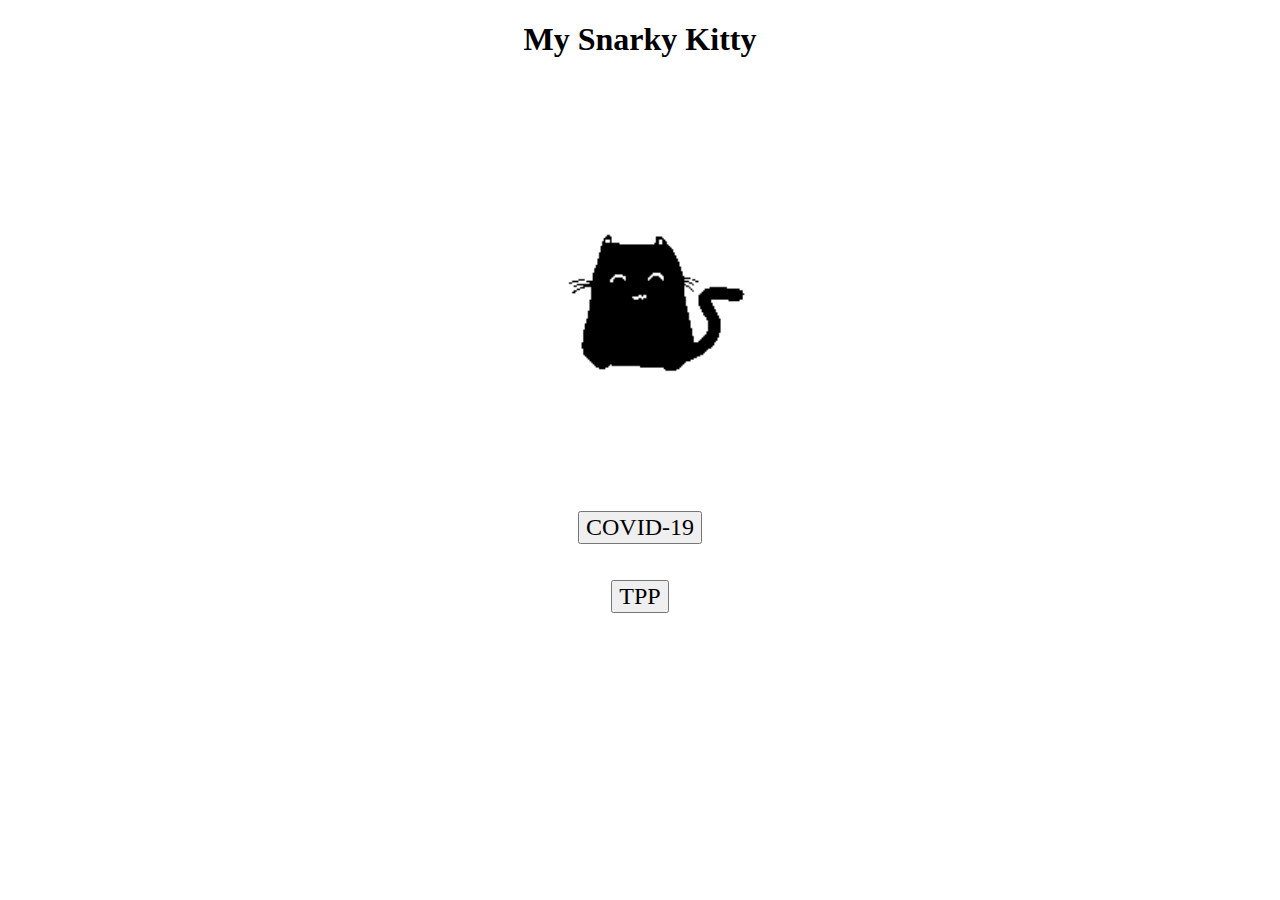
<file: index.html>
<!DOCTYPE html>
<html>
    
    <header>
        <meta charset="utf-8">
        <meta http-equiv="X-UA-Compatible" content="IE=edge">
        <meta name="viewport" content="width=device-width">
        
        <title>My Snarky Kitty</title>
        
        <link rel="stylesheet" href="css/index.css">
        <link rel="stylesheet" href="https://use.fontawesome.com/releases/v5.7.2/css/all.css" integrity="sha384-fnmOCqbTlWIlj8LyTjo7mOUStjsKC4pOpQbqyi7RrhN7udi9RwhKkMHpvLbHG9Sr" crossorigin="anonymous">
    </header>
    
    <body>

        <h1>My Snarky Kitty</h1>
        
        <img src="images/kitty_002.gif">
        
        <br>
        <br>
        
        <button type="button" onclick="location.href='covid19.html';" value="Go to covid-19">COVID-19</button>
        
        <br>
        <br>
        
        <button type="button" onclick="location.href='tpp.html';" value="Go to tpp">TPP</button>
        
        <br>
        <br>
        
    </body>
    
    
</html>
</file>
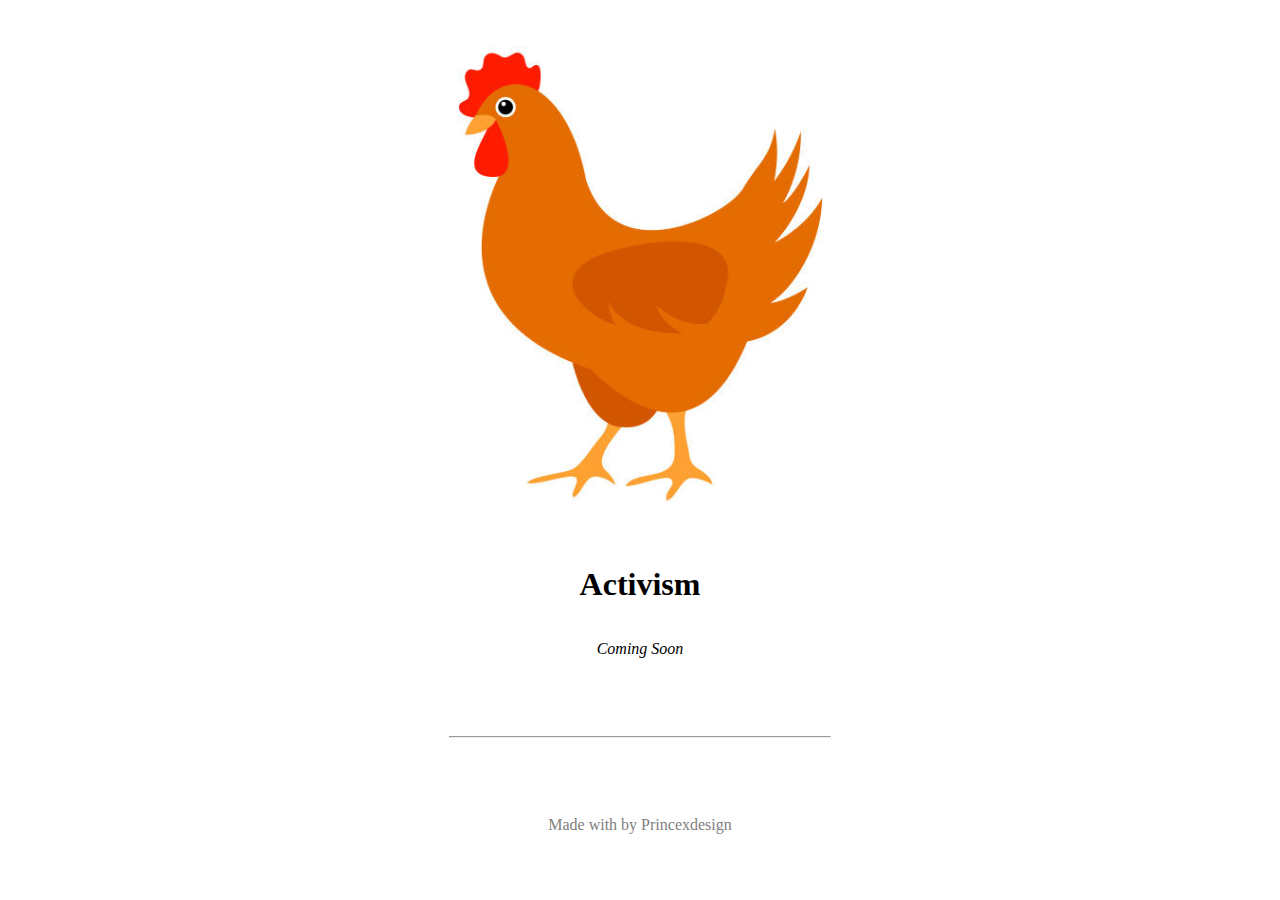
<file: activist.html>
<!DOCTYPE html>
<html>
    <head>
        <title>Corrie's Kitchen | Activist</title>
        <link rel="stylesheet" type="text/css" href="css/corrielives.css">
        <link rel="stylesheet" href="https://use.fontawesome.com/releases/v5.8.1/css/all.css" integrity="sha384-50oBUHEmvpQ+1lW4y57PTFmhCaXp0ML5d60M1M7uH2+nqUivzIebhndOJK28anvf" crossorigin="anonymous">
        <meta name="viewport" content="width=device-width, initial-scale=1">
        <link href="https://fonts.googleapis.com/css?family=Quicksand&display=swap" rel="stylesheet">
    </head>
<body>
    
    <header>
        <img src="images/chicken-vector-illustration-800x566.jpg"><h1>Activism</h1>
        <p>Coming Soon</p>
        <br>
        <br>
        <br>
        <hr>
    </header>
    
    <br>
    <br>
    <br>
    
    <footer><p>Made with <i class="far fa-heart"></i> by <a href="https://princexdesign.com" target="_blank">Princexdesign</a></p></footer>

</body>
</html>
</file>
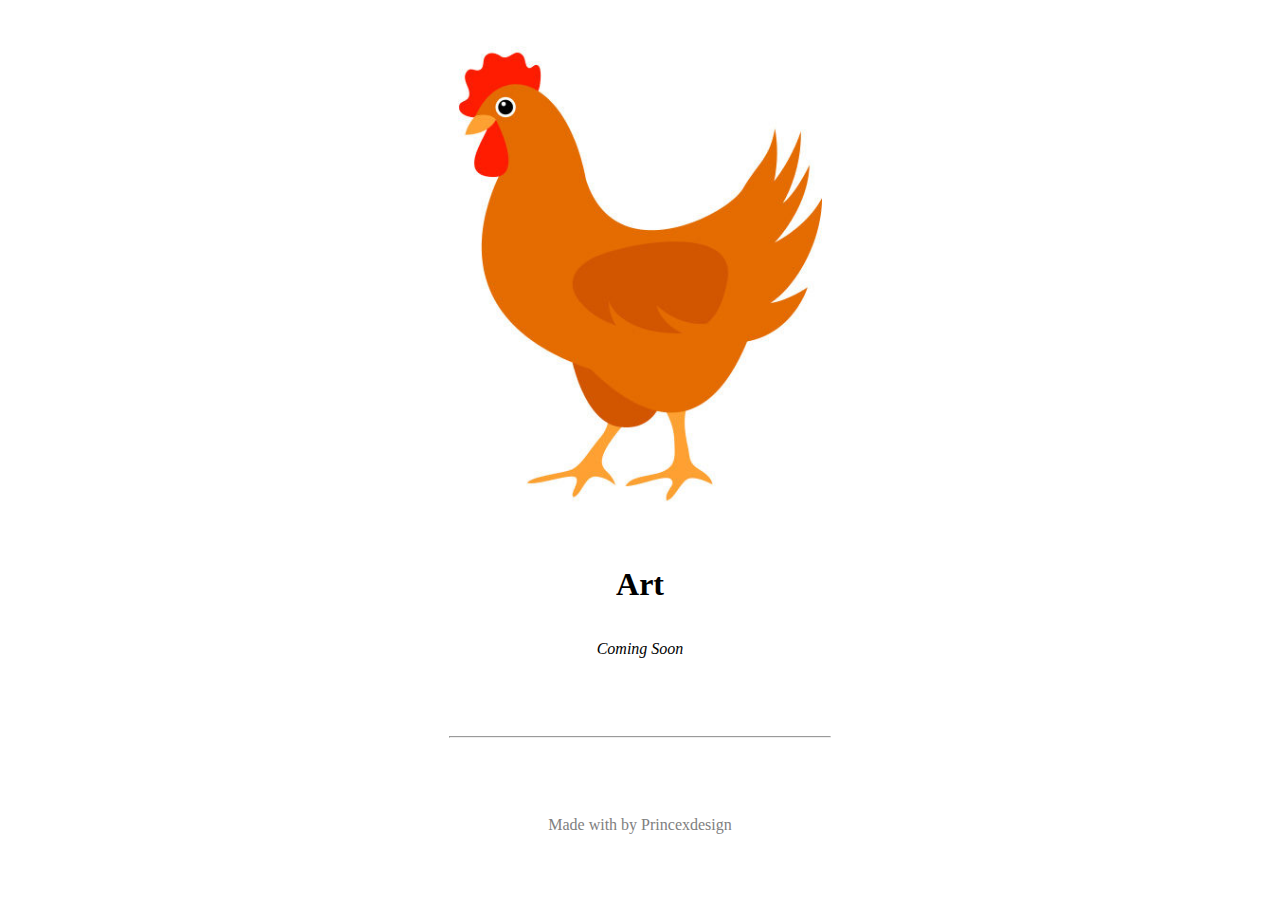
<file: artist.html>
<!DOCTYPE html>
<html>
    <head>
        <title>Corrie's Kitchen | Artist</title>
        <link rel="stylesheet" type="text/css" href="css/corrielives.css">
        <link rel="stylesheet" href="https://use.fontawesome.com/releases/v5.8.1/css/all.css" integrity="sha384-50oBUHEmvpQ+1lW4y57PTFmhCaXp0ML5d60M1M7uH2+nqUivzIebhndOJK28anvf" crossorigin="anonymous">
        <meta name="viewport" content="width=device-width, initial-scale=1">
        <link href="https://fonts.googleapis.com/css?family=Quicksand&display=swap" rel="stylesheet">
    </head>
<body>
    
    <header>
        <img src="images/chicken-vector-illustration-800x566.jpg"><h1>Art</h1>
        <p>Coming Soon</p>
        <br>
        <br>
        <br>
        <hr>
    </header>
    
    <br>
    <br>
    <br>
    
    <footer><p>Made with <i class="far fa-heart"></i> by <a href="https://princexdesign.com" target="_blank">Princexdesign</a></p></footer>

</body>
</html>
</file>
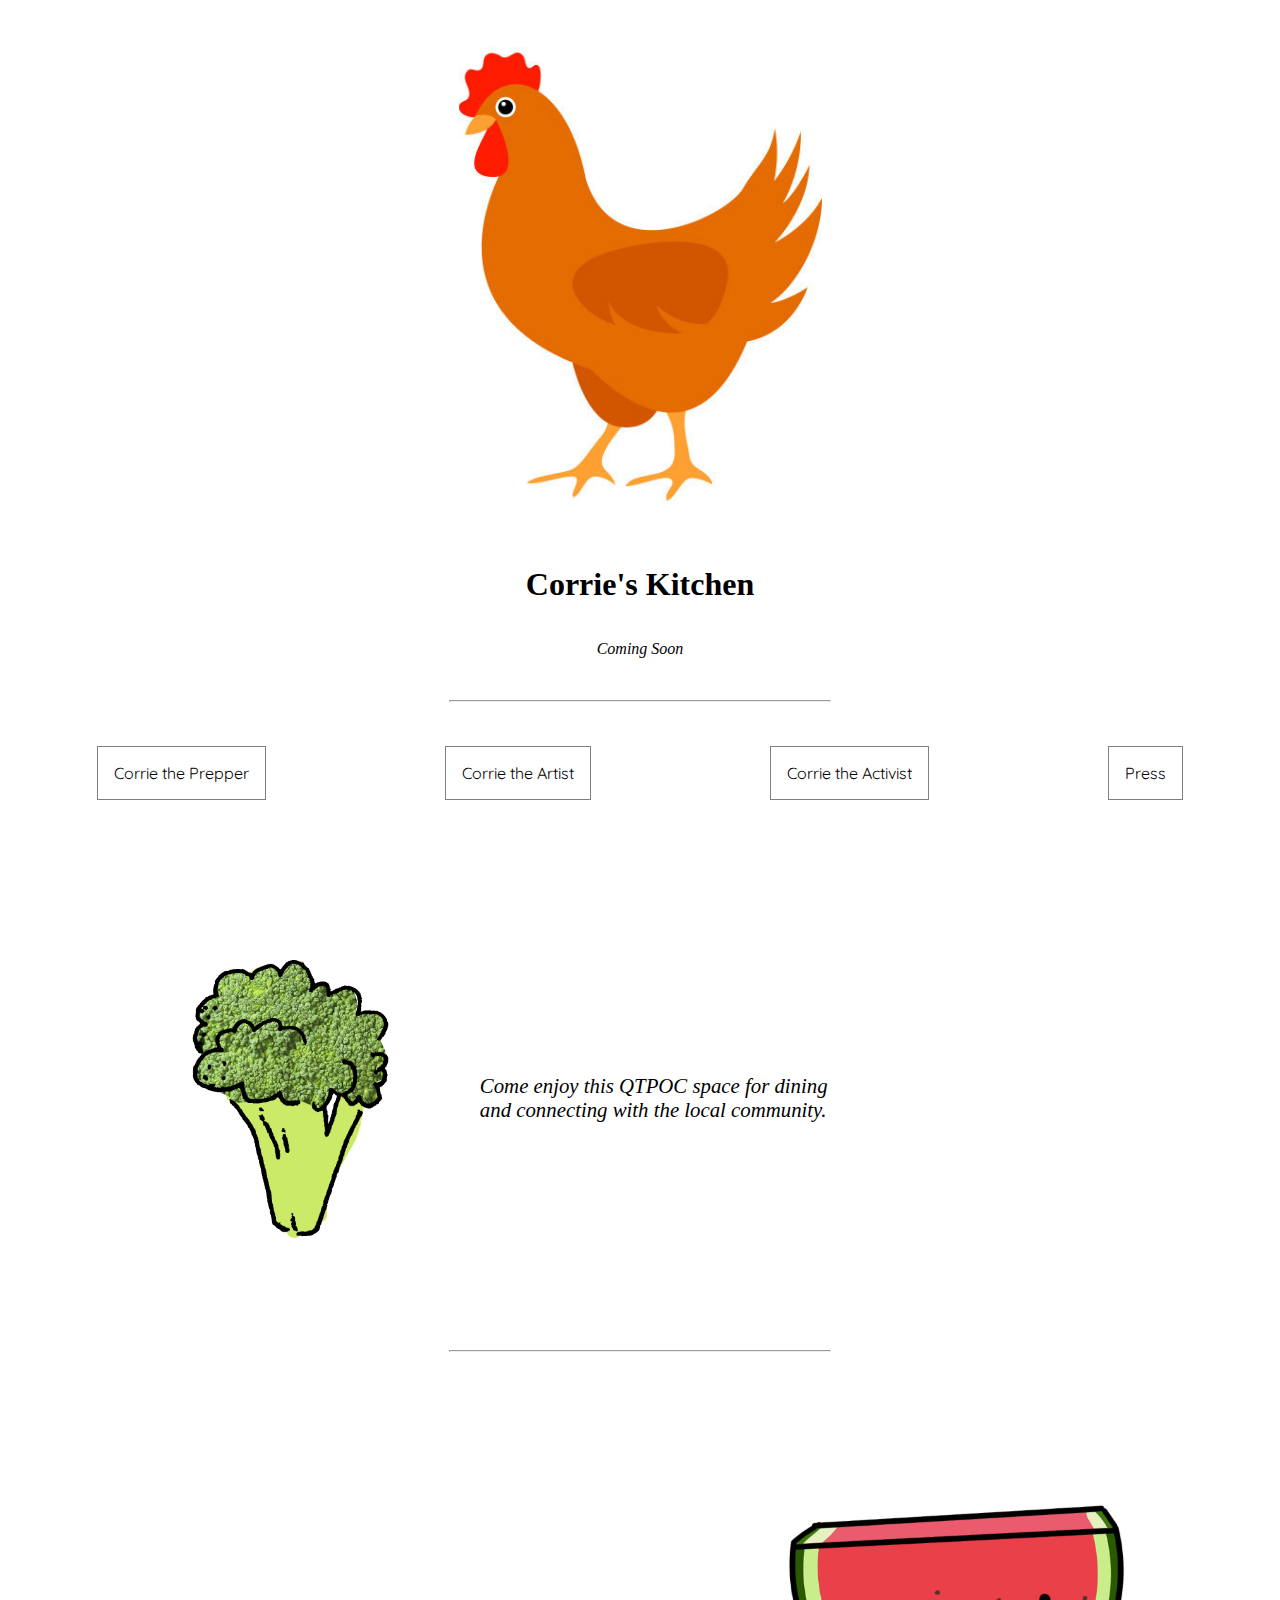
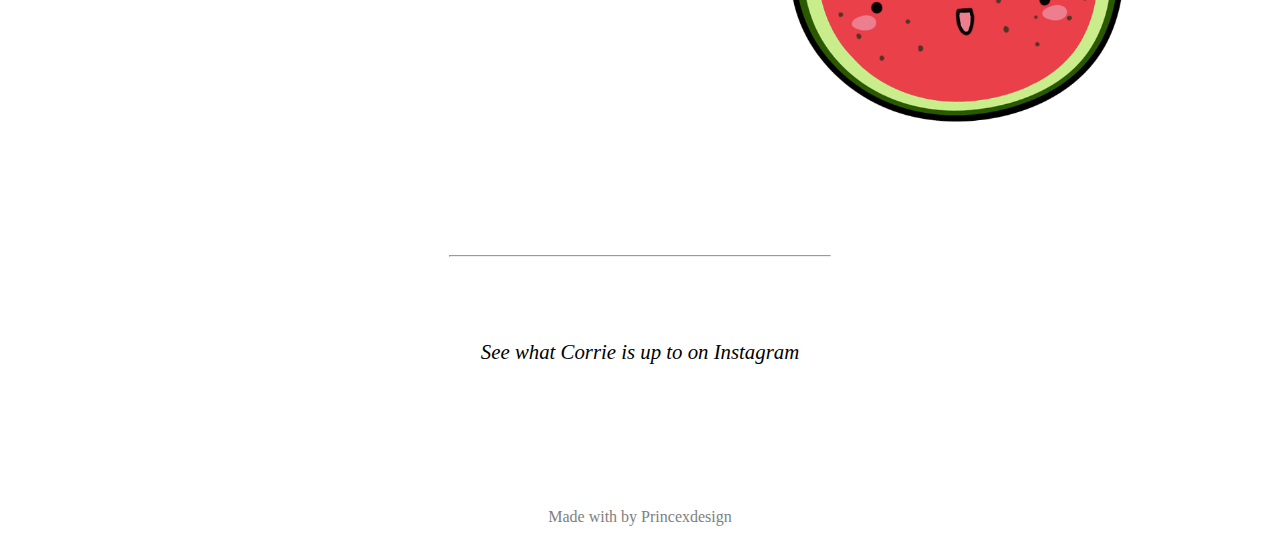
<file: corrielives.html>
<!DOCTYPE html>
<html>
    <head>
        <title>Corrie's Kitchen</title>
        <link rel="stylesheet" type="text/css" href="css/corrielives.css">
        <link rel="stylesheet" href="https://use.fontawesome.com/releases/v5.8.1/css/all.css" integrity="sha384-50oBUHEmvpQ+1lW4y57PTFmhCaXp0ML5d60M1M7uH2+nqUivzIebhndOJK28anvf" crossorigin="anonymous">
        <meta name="viewport" content="width=device-width, initial-scale=1">
        <link href="https://fonts.googleapis.com/css?family=Quicksand&display=swap" rel="stylesheet">
    </head>
<body>
    
    <header>
        <img src="images/chicken-vector-illustration-800x566.jpg"><h1>Corrie's Kitchen</h1>
        <p>Coming Soon</p>
        <br>
        <hr>
    </header>

    <br>
    <br>
    <div class="pages">
        <a href="prepper.html">
            <div class="prepper">Corrie the Prepper</div>
        </a>
        <a href="artist.html">
            <div class="artist">Corrie the Artist</div>
        </a>
        <a href="activist.html">
            <div class="activist">Corrie the Activist</div>
        </a>
        <a href="press.html">
            <div class="press">Press</div>
        </a>
    </div>
    

    
    <br>
    <br>
    <br>
    <br>
    <br>
    <br>
    <div class="container">
        <img src="images/source.gif">
        <div>
            <p>Come enjoy this QTPOC space for dining and connecting with the local community.</p>
        </div>
        
        
    </div>
    
    <br>
    <br>
    <br>
    <hr class="partition">
    <br>
    <br>
    <br>
    
    <div class="map">
            <iframe src="https://www.google.com/maps/embed?pb=!1m18!1m12!1m3!1d391204.0146506832!2d-75.39753267194038!3d40.00216230911795!2m3!1f0!2f0!3f0!3m2!1i1024!2i768!4f13.1!3m3!1m2!1s0x89c6b7d8d4b54beb%3A0x89f514d88c3e58c1!2sPhiladelphia%2C+PA!5e0!3m2!1sen!2sus!4v1563067731060!5m2!1sen!2sus" width="400" height="300" frameborder="0" style="border:0" allowfullscreen></iframe>
            
        <img src="images/watermelon.gif">
    </div>
    
    <br>
    <br>
    <br>
    <hr class="partition">
    <br>
    <br>
    <br>
    
    <div class="social">
        <a href="https://www.instagram.com/corrielives/" target="_blank"><i class="fab fa-instagram fa-3x"></i>
            <p>See what Corrie is up to on Instagram</p>
        </a>
    </div>
    
    <br>
    <br>
    <br>
    <br>
    <br>
    <br>
    
    <footer><p>Made with <i class="far fa-heart"></i> by <a href="https://princexdesign.com" target="_blank">Princexdesign</a></p></footer>

</body>
</html>
</file>
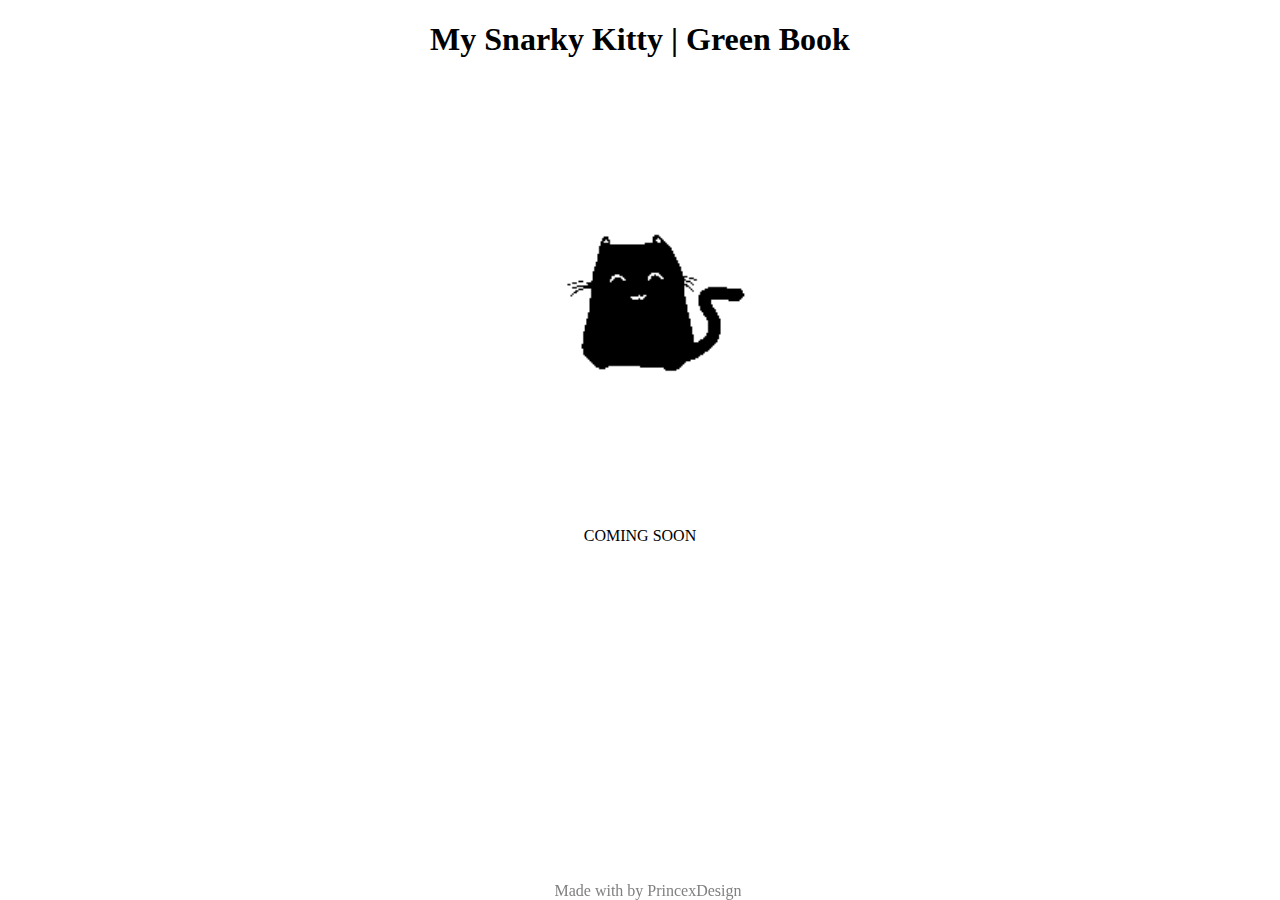
<file: green-book.html>
<!DOCTYPE html>
<html>
    
    <header>
        <meta charset="utf-8">
        <meta http-equiv="X-UA-Compatible" content="IE=edge">
        <meta name="viewport" content="width=device-width">
        
        <title>My Snarky Kitty | Green Book</title>
        
        <link rel="stylesheet" href="css/green-book.css">
        <link rel="stylesheet" href="https://use.fontawesome.com/releases/v5.7.2/css/all.css" integrity="sha384-fnmOCqbTlWIlj8LyTjo7mOUStjsKC4pOpQbqyi7RrhN7udi9RwhKkMHpvLbHG9Sr" crossorigin="anonymous">
    </header>
    
    <body>

        <h1>My Snarky Kitty | Green Book</h1>
        
        <img src="images/kitty_002.gif">
        
        <br>
        <br>
        
        <p>COMING SOON</p>
        
        <br>
        <br>
        
        <footer>Made with <i class="far fa-heart"></i> by PrincexDesign</footer>
        
    </body>
    
    
</html>
</file>
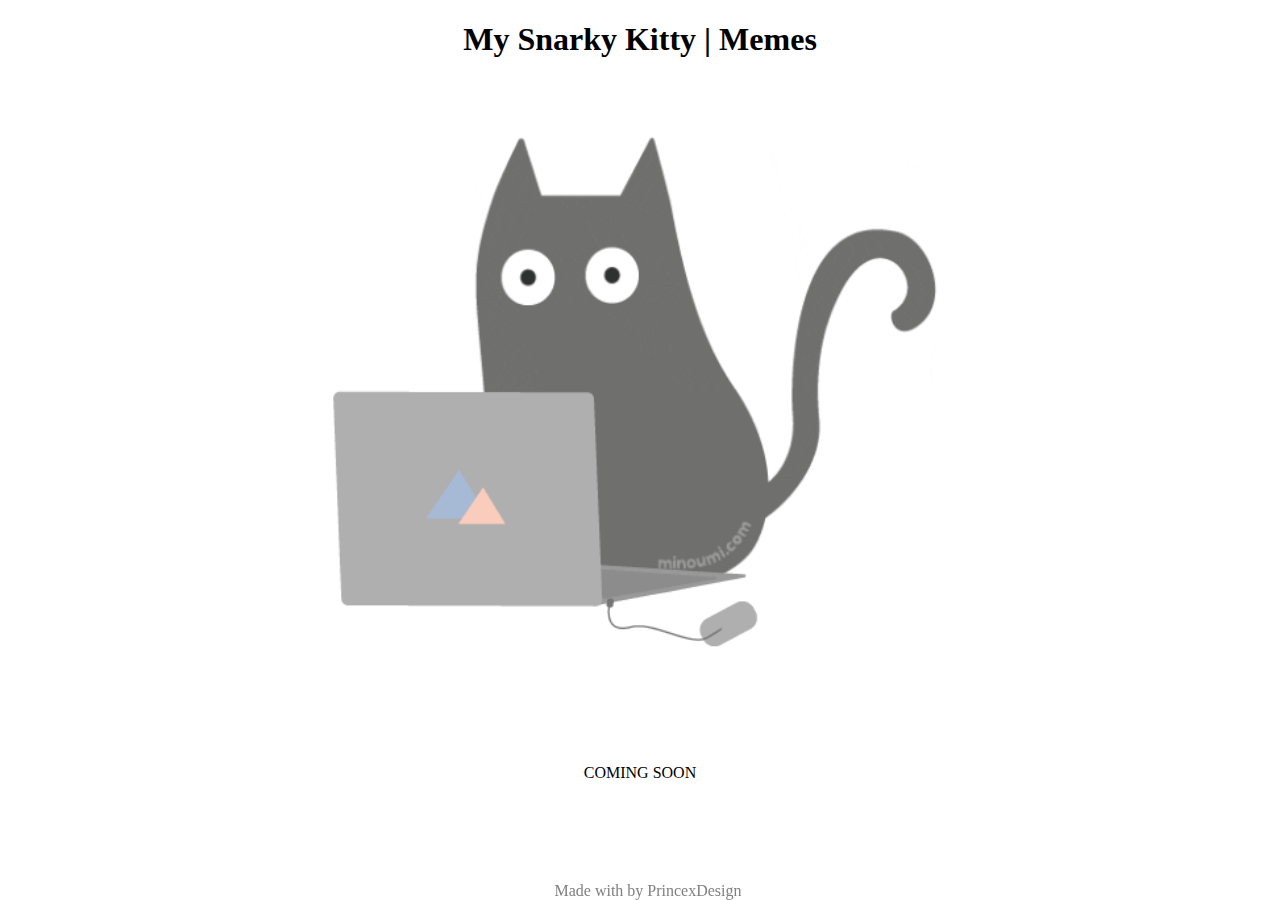
<file: memes.html>
<!DOCTYPE html>
<html>
    
    <header>
        <meta charset="utf-8">
        <meta http-equiv="X-UA-Compatible" content="IE=edge">
        <meta name="viewport" content="width=device-width">
        
        <title>My Snarky Kitty | Memes</title>
        
        <link rel="stylesheet" href="css/memes.css">
        <link rel="stylesheet" href="https://use.fontawesome.com/releases/v5.7.2/css/all.css" integrity="sha384-fnmOCqbTlWIlj8LyTjo7mOUStjsKC4pOpQbqyi7RrhN7udi9RwhKkMHpvLbHG9Sr" crossorigin="anonymous">
    </header>
    
    <body>

        <h1>My Snarky Kitty | Memes</h1>
        
        <img src="images/kitty_001.gif">
        
        <br>
        <br>
        
        <p>COMING SOON</p>
        
        <br>
        <br>
        
        <footer>Made with <i class="far fa-heart"></i> by PrincexDesign</footer>
        
    </body>
    
    
</html>
</file>
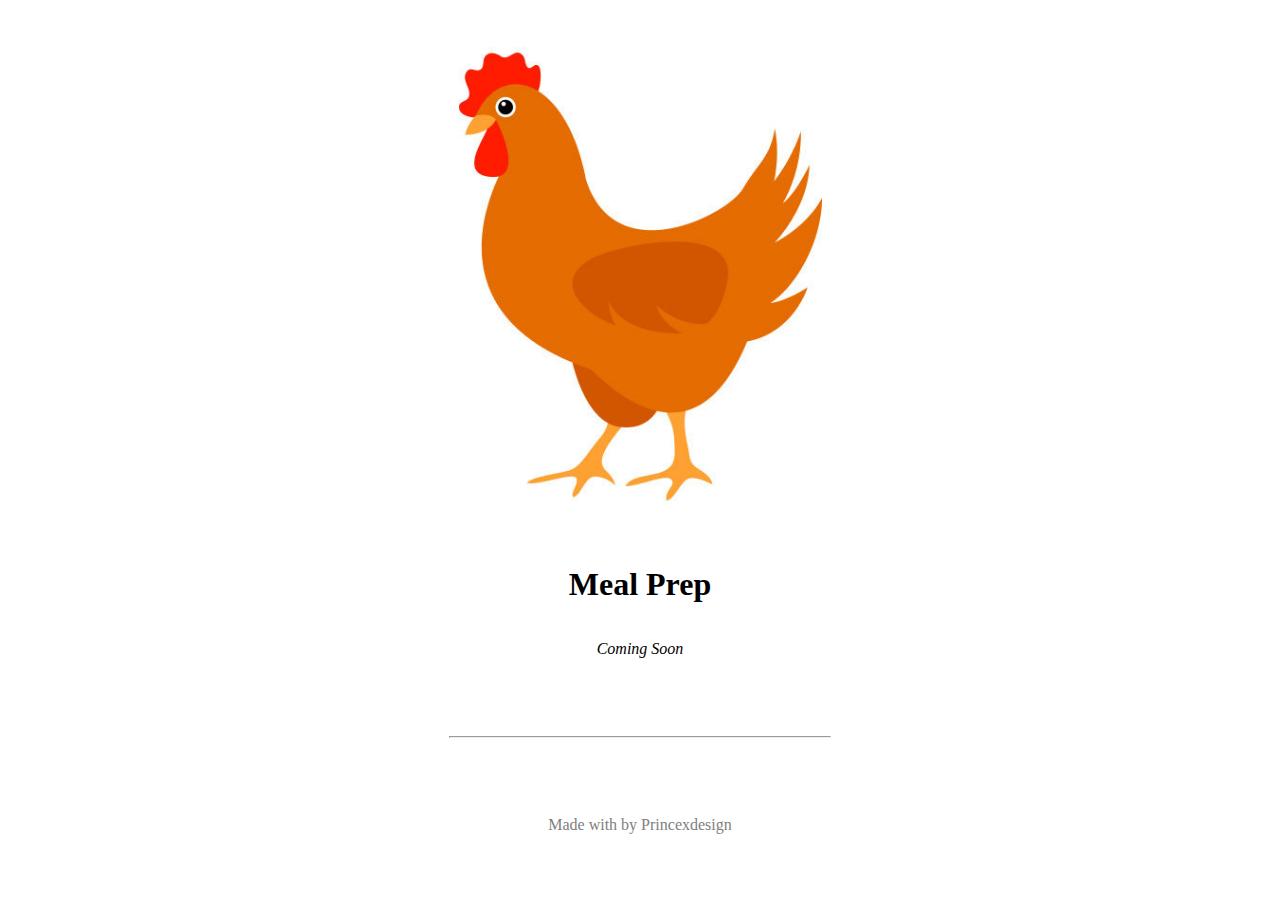
<file: prepper.html>
<!DOCTYPE html>
<html>
    <head>
        <title>Corrie's Kitchen | Prepper</title>
        <link rel="stylesheet" type="text/css" href="css/corrielives.css">
        <link rel="stylesheet" href="https://use.fontawesome.com/releases/v5.8.1/css/all.css" integrity="sha384-50oBUHEmvpQ+1lW4y57PTFmhCaXp0ML5d60M1M7uH2+nqUivzIebhndOJK28anvf" crossorigin="anonymous">
        <meta name="viewport" content="width=device-width, initial-scale=1">
        <link href="https://fonts.googleapis.com/css?family=Quicksand&display=swap" rel="stylesheet">
    </head>
<body>
    
    <header>
        <img src="images/chicken-vector-illustration-800x566.jpg"><h1>Meal Prep</h1>
        <p>Coming Soon</p>
        <br>
        <br>
        <br>
        <hr>
    </header>
    
    <br>
    <br>
    <br>
    
    <footer><p>Made with <i class="far fa-heart"></i> by <a href="https://princexdesign.com" target="_blank">Princexdesign</a></p></footer>

</body>
</html>
</file>
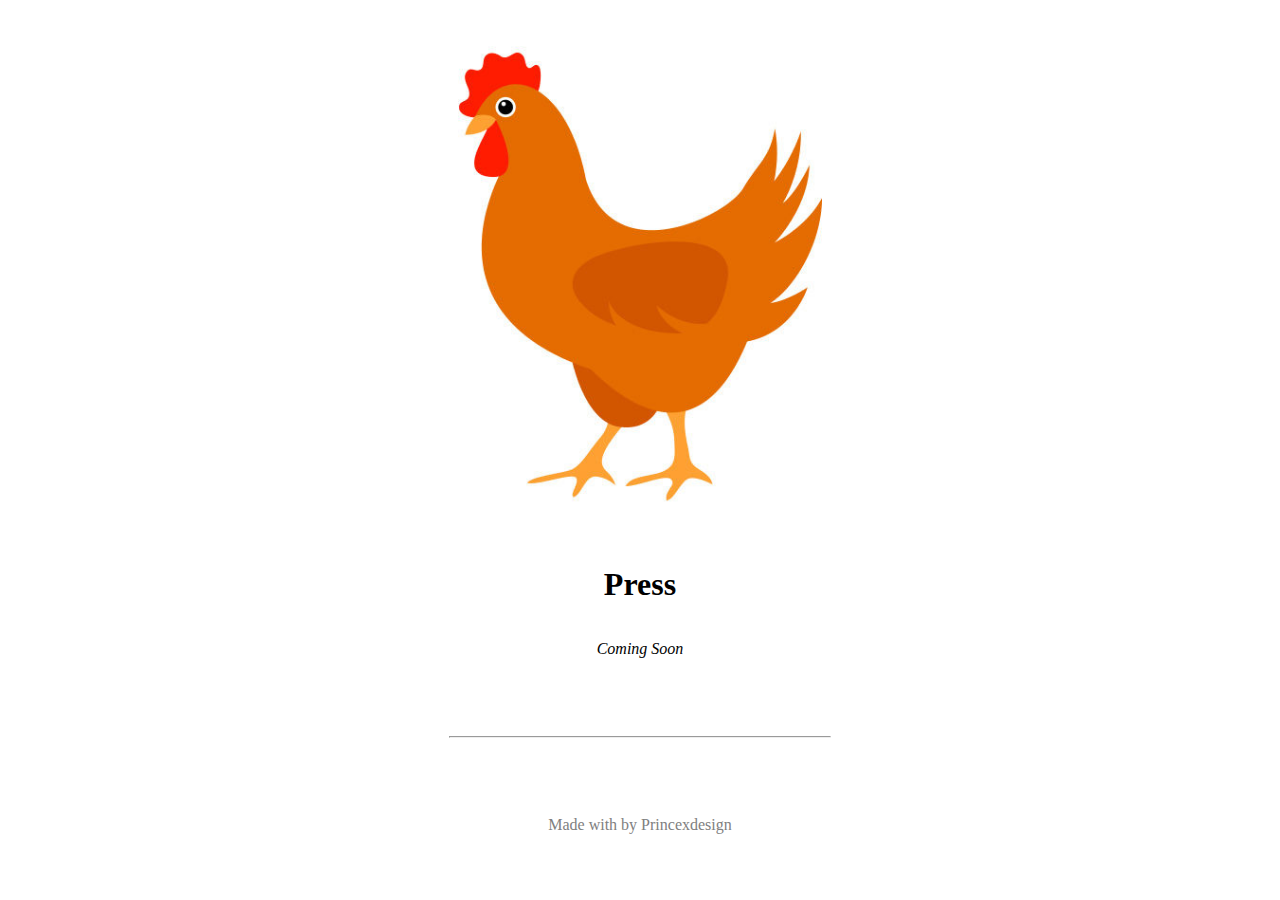
<file: press.html>
<!DOCTYPE html>
<html>
    <head>
        <title>Corrie's Kitchen | Press</title>
        <link rel="stylesheet" type="text/css" href="css/corrielives.css">
        <link rel="stylesheet" href="https://use.fontawesome.com/releases/v5.8.1/css/all.css" integrity="sha384-50oBUHEmvpQ+1lW4y57PTFmhCaXp0ML5d60M1M7uH2+nqUivzIebhndOJK28anvf" crossorigin="anonymous">
        <meta name="viewport" content="width=device-width, initial-scale=1">
        <link href="https://fonts.googleapis.com/css?family=Quicksand&display=swap" rel="stylesheet">
    </head>
<body>
    
    <header>
        <img src="images/chicken-vector-illustration-800x566.jpg"><h1>Press</h1>
        <p>Coming Soon</p>
        <br>
        <br>
        <br>
        <hr>
    </header>
    
    <br>
    <br>
    <br>
    
    <footer><p>Made with <i class="far fa-heart"></i> by <a href="https://princexdesign.com" target="_blank">Princexdesign</a></p></footer>

</body>
</html>
</file>
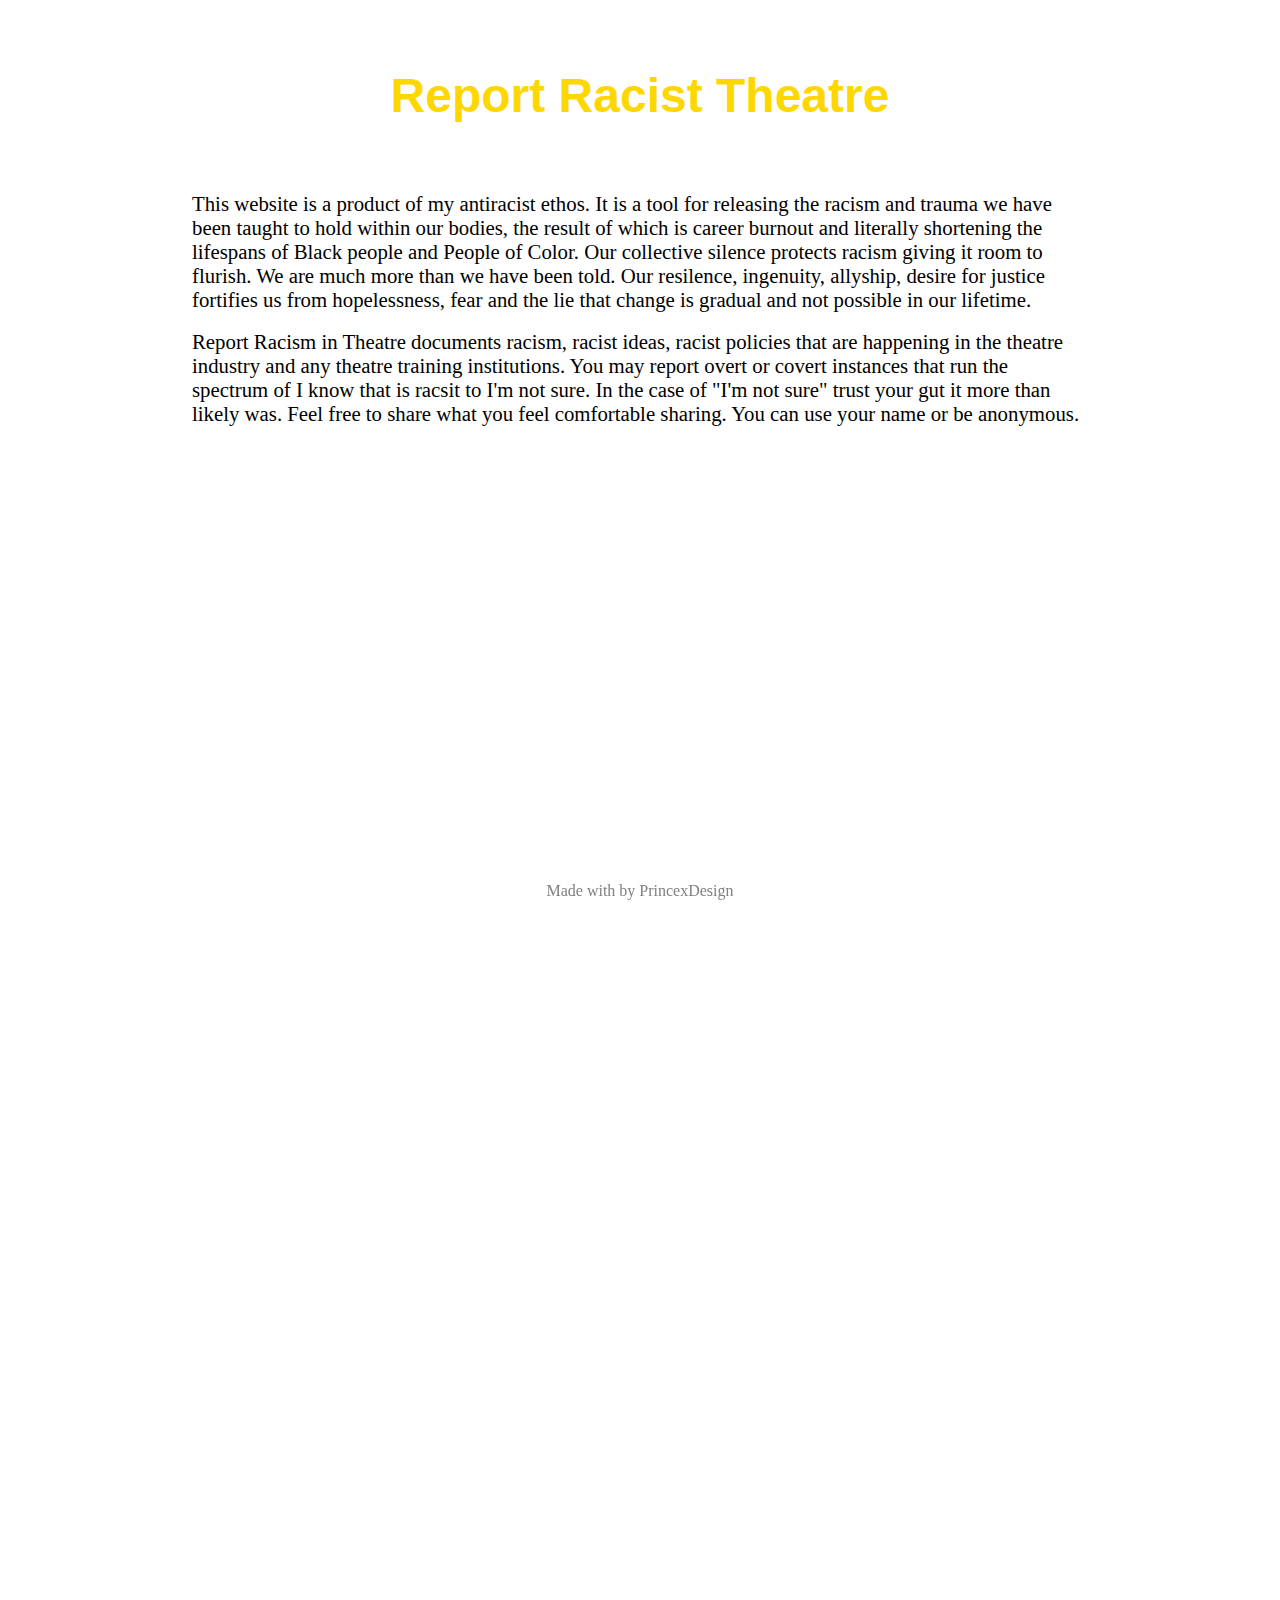
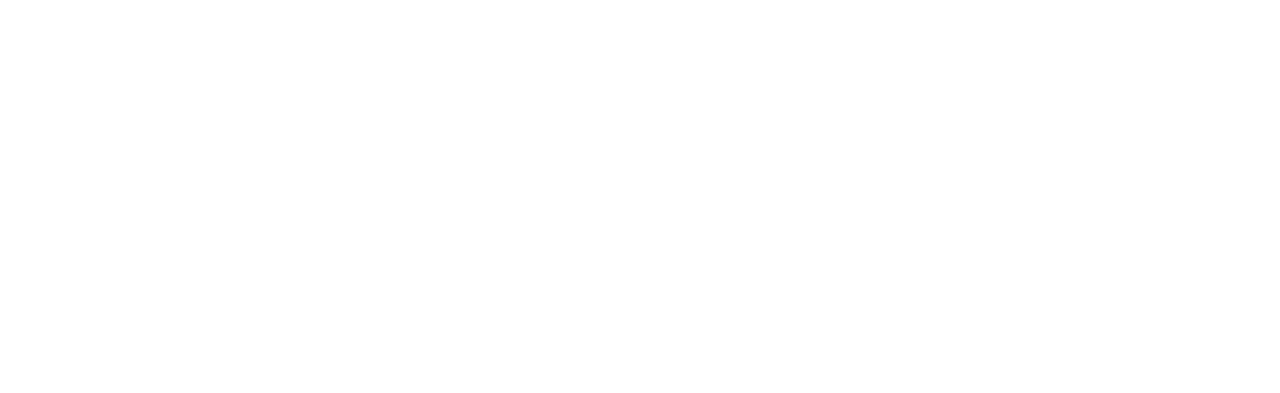
<file: report.html>
<!DOCTYPE html>
<html>
    <header>
        <title>My Snarky Kitty | Report</title>
        <link rel="stylesheet" href="css/report.css">
        <link href="https://fonts.googleapis.com/css?family=EB+Garamond|IM+Fell+Double+Pica&display=swap" rel="stylesheet">
        <link rel="stylesheet" href="https://use.fontawesome.com/releases/v5.7.2/css/all.css" integrity="sha384-fnmOCqbTlWIlj8LyTjo7mOUStjsKC4pOpQbqyi7RrhN7udi9RwhKkMHpvLbHG9Sr" crossorigin="anonymous">
    </header>
    <body>
        
        <br>
        <br>
        <br>

        <h1>Report Racist Theatre</h1>
        
        <br>
        <br>
        <br>
        <p>
            This website is a product of my antiracist ethos. It is a tool for releasing the racism and trauma we have been taught to hold within our bodies, the result of which is career burnout and literally shortening the lifespans of Black people and People of Color.  Our collective silence protects racism giving it room to flurish.  We are much more than we have been told.  Our resilence, ingenuity, allyship, desire for justice fortifies us from hopelessness, fear and the lie that change is gradual and not possible in our lifetime. 
        </p>
        <br>
        <p>
            Report Racism in Theatre documents racism, racist ideas, racist policies that are happening in the theatre industry and any theatre training institutions.  You may report overt or covert instances that run the spectrum of I know that is racsit to I'm not sure. In the case of "I'm not sure" trust your gut it more than likely was. Feel free to share what you feel comfortable sharing. You can use your name or be anonymous. 
        </p>
        <br>
        <br>
        <br>
        <br>
        
        <div class="google-form">
            <iframe src="https://docs.google.com/forms/d/e/1FAIpQLScUFVmlSvAGjaNGoNe97WcudAi3oDPHsZUUTQlG2G3FW_z6Fw/viewform?embedded=true" width="640" height="1437" frameborder="0" marginheight="0" marginwidth="0">Loading...</iframe>
        </div>
        
        <br>
        <br>
        <br>
        <footer>Made with <i class="far fa-heart"></i> by <a href="https://princexdesign.com" target="_blank">PrincexDesign</a></footer>

    </body>
</html>
</file>
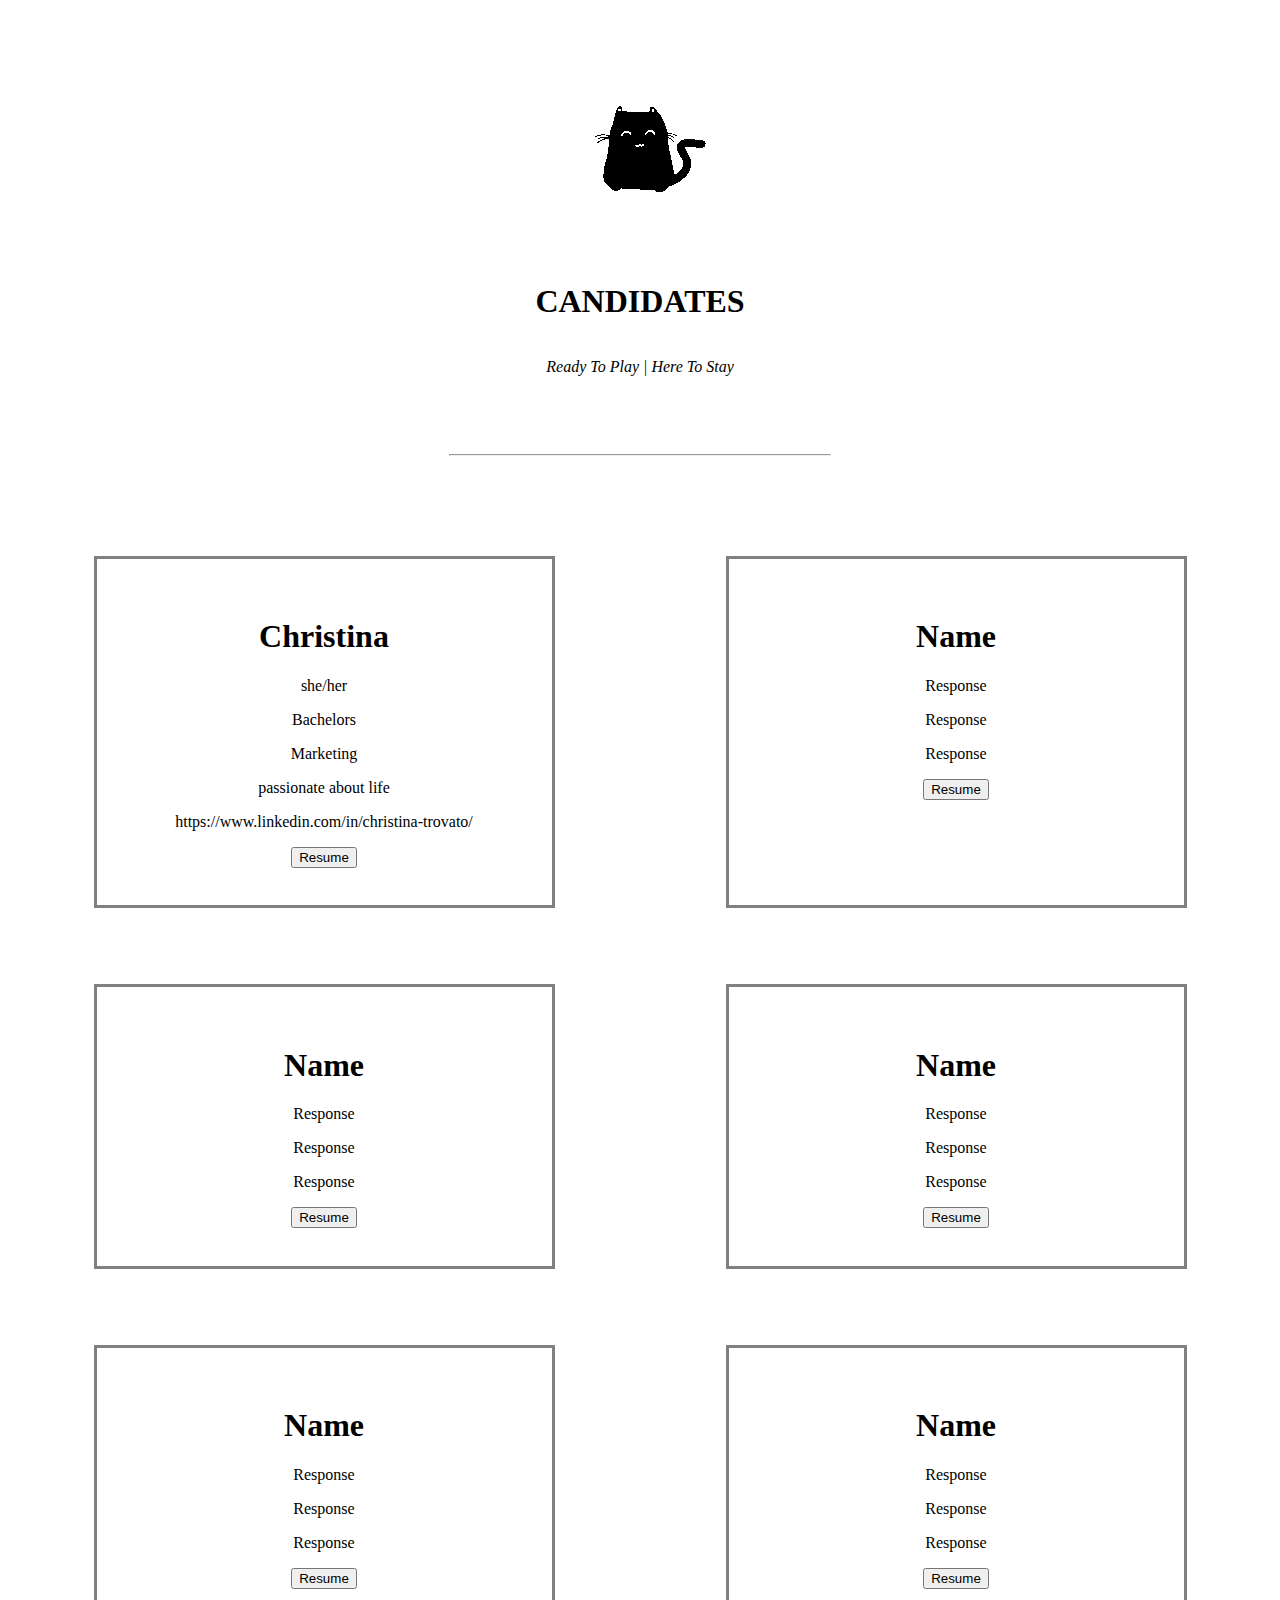
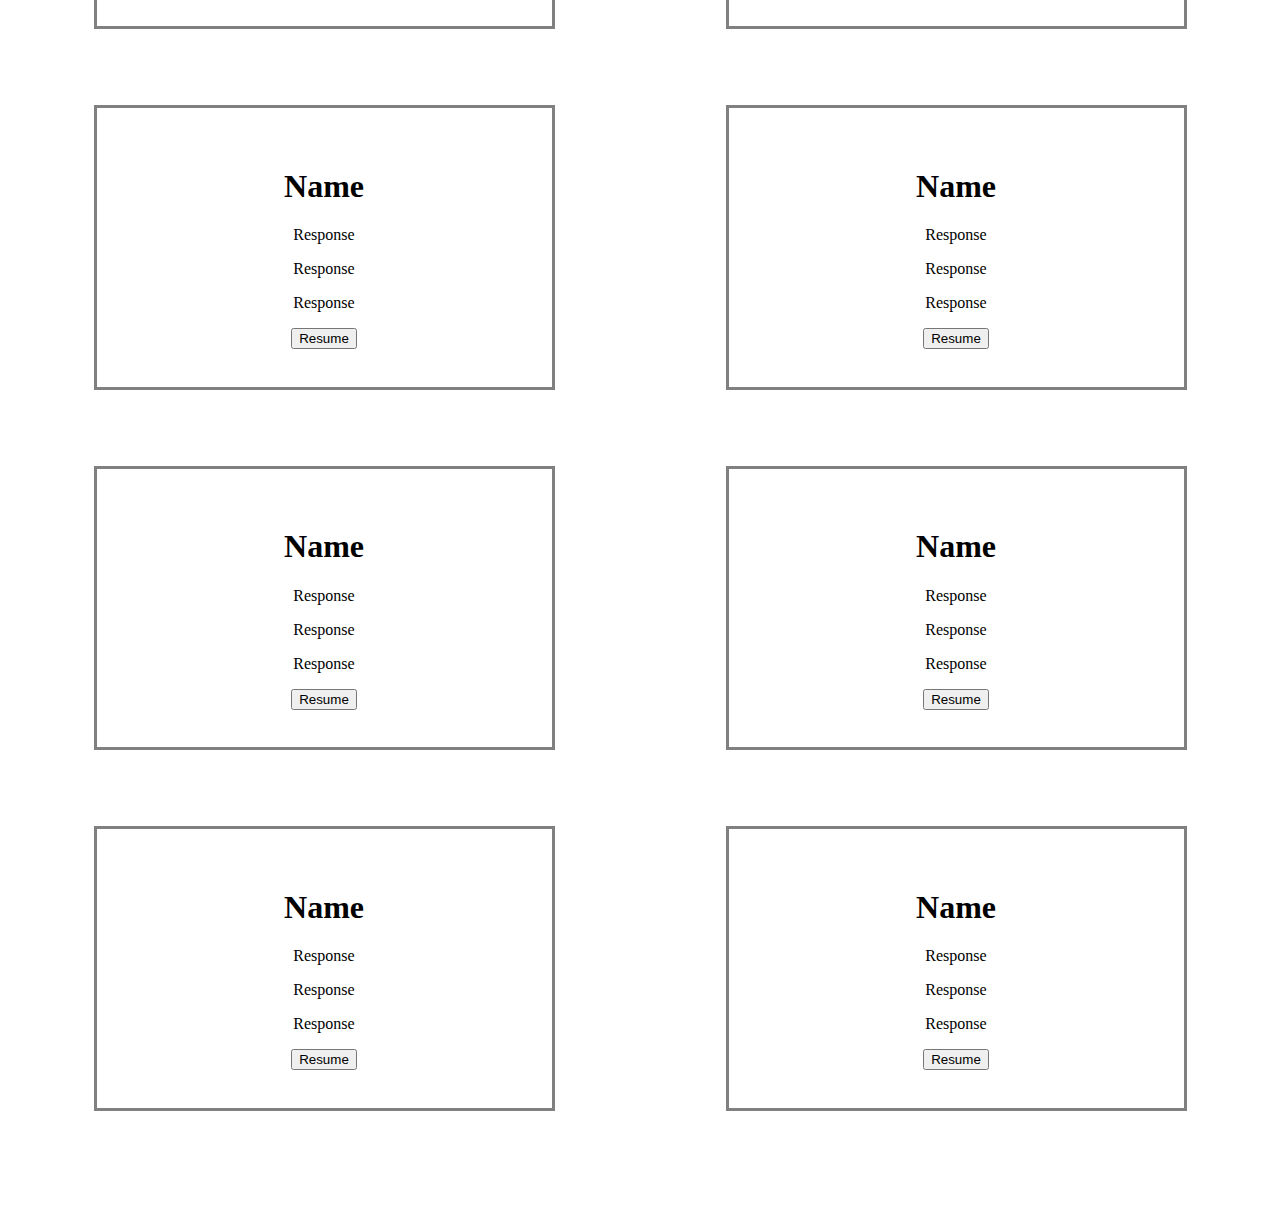
<file: tpp.html>
<!DOCTYPE html>
<html>
    <head>
        <title>TPP</title>
        <link rel="stylesheet" type="text/css" href="css/covid19.css">
        <link rel="stylesheet" type="text/css" href="css/tpp.css">
        <link rel="stylesheet" href="https://use.fontawesome.com/releases/v5.8.1/css/all.css" integrity="sha384-50oBUHEmvpQ+1lW4y57PTFmhCaXp0ML5d60M1M7uH2+nqUivzIebhndOJK28anvf" crossorigin="anonymous">
        <meta name="viewport" content="width=device-width, initial-scale=1">
        <link href="https://fonts.googleapis.com/css?family=Quicksand&display=swap" rel="stylesheet">
    </head>
<body>
    
    <header>
        <a href="index.html"><img src="images/kitty_002.gif"></a>
        <h1>CANDIDATES</h1>
        <p>Ready To Play | Here To Stay</p>
        <br>
        <br>
        <br>
        <hr>
    </header>
    
    <br>
    <br>
    <br>
    
    <div class="candidates">
        <div class="candidate-tile">
            <h1>Christina</h1>
            <p>she/her</p>
            <p>Bachelors</p>
            <p>Marketing</p>
            <p>passionate about life</p>
            <p>https://www.linkedin.com/in/christina-trovato/</p>
            <button type="button" onclick="location.href='resumes/ACFrOgAw5mAwBPxk4NBaVTzhVp49l-PcN8cqjSOYnDN_Xi_vw1q0_HyA0_JmPdD82CbMctHZxFDKn6wI0wX8gjKoT_n4FiTrWcxwhXpOv_DFGFkm20QzuFHzBj9GBzB_sZQRKUXBV-dRtJ1me1W7.pdf';" value="Go to resume">Resume</button>
        </div>
        <div class="candidate-tile">
            <h1>Name</h1>
            <p>Response</p>
            <p>Response</p>
            <p>Response</p>
            <button type="button" onclick="location.href='images/Beachfront_Pools.pdf';" value="Go to resume">Resume</button>
        </div>
        <div class="candidate-tile">
            <h1>Name</h1>
            <p>Response</p>
            <p>Response</p>
            <p>Response</p>
            <button type="button" onclick="location.href='images/Beachfront_Pools.pdf';" value="Go to resume">Resume</button>
        </div>
        <div class="candidate-tile">
            <h1>Name</h1>
            <p>Response</p>
            <p>Response</p>
            <p>Response</p>
            <button type="button" onclick="location.href='images/Beachfront_Pools.pdf';" value="Go to resume">Resume</button>
        </div>
        <div class="candidate-tile">
            <h1>Name</h1>
            <p>Response</p>
            <p>Response</p>
            <p>Response</p>
            <button type="button" onclick="location.href='images/Beachfront_Pools.pdf';" value="Go to resume">Resume</button>
        </div>
        <div class="candidate-tile">
            <h1>Name</h1>
            <p>Response</p>
            <p>Response</p>
            <p>Response</p>
            <button type="button" onclick="location.href='images/Beachfront_Pools.pdf';" value="Go to resume">Resume</button>
        </div>
        <div class="candidate-tile">
            <h1>Name</h1>
            <p>Response</p>
            <p>Response</p>
            <p>Response</p>
            <button type="button" onclick="location.href='images/Beachfront_Pools.pdf';" value="Go to resume">Resume</button>
        </div>
        <div class="candidate-tile">
            <h1>Name</h1>
            <p>Response</p>
            <p>Response</p>
            <p>Response</p>
            <button type="button" onclick="location.href='images/Beachfront_Pools.pdf';" value="Go to resume">Resume</button>
        </div>
        <div class="candidate-tile">
            <h1>Name</h1>
            <p>Response</p>
            <p>Response</p>
            <p>Response</p>
            <button type="button" onclick="location.href='images/Beachfront_Pools.pdf';" value="Go to resume">Resume</button>
        </div>
        <div class="candidate-tile">
            <h1>Name</h1>
            <p>Response</p>
            <p>Response</p>
            <p>Response</p>
            <button type="button" onclick="location.href='images/Beachfront_Pools.pdf';" value="Go to resume">Resume</button>
        </div>
        <div class="candidate-tile">
            <h1>Name</h1>
            <p>Response</p>
            <p>Response</p>
            <p>Response</p>
            <button type="button" onclick="location.href='images/Beachfront_Pools.pdf';" value="Go to resume">Resume</button>
        </div>
        <div class="candidate-tile">
            <h1>Name</h1>
            <p>Response</p>
            <p>Response</p>
            <p>Response</p>
            <button type="button" onclick="location.href='images/Beachfront_Pools.pdf';" value="Go to resume">Resume</button>
        </div>
    </div>
    
    <br>
    <br>
    <br>

</body>
</html>
</file>
<file: css/index.css>
body {
    height: 100%;
    min-height: 100%;
    font-family: 'IM Fell Double Pica', serif;
}

h1 {
    text-align: center;
    font-family: 'IM Fell Double Pica', serif;
}

img {
    width: 50%;
    max-width: 100%;
    margin: auto;
    display: block;
}

button {
    font-size: 1.5em;
    cursor: pointer;
    font-family: 'IM Fell Double Pica', serif;
    display: block;
    margin: auto;
    max-width: 100%;
}

footer a {
    text-decoration: none;
    color: grey;
}

footer {
    bottom: 0;
    color: grey;
    position: fixed;
    margin: auto;
    display: block;
    width: 100%;
    max-width: 100%;
    text-align: center;
    font-family: 'IM Fell Double Pica', serif;
    clear: both;
}
</file>
<file: css/corrielives.css>
header {
    display: flex;
    flex-flow: column;
    align-items: center;
}
header img {
    max-width: 60%;
}

header h1 {
    width: 100%;
    text-align: center;
}

header p {
    width: 100%;
    text-align: center;
    font-style: oblique;
}

header hr {
    width: 30%;
}

.pages {
    display: flex;
    justify-content: space-around;
}

.pages a {
    text-decoration: none;
    color: black;
}

.pages div {
    border: solid .05em grey;
    padding: 1em;
    font-family: 'Quicksand', sans-serif;
    cursor: pointer;
}

.pages div:hover {
    border: solid .05em pink;
}

.container {
    display: flex;
    align-items: center;
    justify-content: center;
}

.container img {
    max-width: 30%;
}

.container p {
    max-width: 50%;
    font-size: 1.3em;
    font-style: oblique;
}

.partition {
    max-width: 30%;
}

.map {
    display: flex;
    align-items: center;
    justify-content: space-around;
}

.map img {
    max-width: 30%;
}

.social {
    text-align: center;
}

.social a {
    text-decoration: none;
    color: black;
}

.social p {
    font-style: oblique;
    font-size: 1.3em;
}

footer p {
    text-align: center;
    color: grey;
}

footer a {
    text-decoration: none;
    color: grey;
}
</file>
<file: css/green-book.css>
body {
    height: 100%;
    min-height: 100%;
    font-family: 'IM Fell Double Pica', serif;
}

h1 {
    text-align: center;
    font-family: 'IM Fell Double Pica', serif;
}

img {
    width: 50%;
    max-width: 100%;
    margin: auto;
    display: block;
}

p {
    text-align: center;
}

footer {
    bottom: 0;
    color: grey;
    position: fixed;
    margin: auto;
    display: block;
    width: 100%;
    max-width: 100%;
    text-align: center;
    font-family: 'IM Fell Double Pica', serif;
    clear: both;
}
</file>
<file: css/memes.css>
body {
    height: 100%;
    min-height: 100%;
    font-family: 'IM Fell Double Pica', serif;
}

h1 {
    text-align: center;
    font-family: 'IM Fell Double Pica', serif;
}

img {
    width: 50%;
    max-width: 100%;
    margin: auto;
    display: block;
}

p {
    text-align: center;
}

footer {
    bottom: 0;
    color: grey;
    position: fixed;
    margin: auto;
    display: block;
    width: 100%;
    max-width: 100%;
    text-align: center;
    font-family: 'IM Fell Double Pica', serif;
    clear: both;
}
</file>
<file: css/report.css>
body {
    min-height: 100%;
    height: 100%;
    margin: 0;
}

h1 {
    font-size: 3em;
    color: gold;
    padding: .3em;
    margin: auto;
    font-family: sans-serif;
    text-align: center;
}

p {
    max-width: 70%;
    margin: auto;
    font-size: 1.3em;
}

.google-form {
    text-align: center;
    margin: auto;
}

textarea {
    width: 50em;
    height: 50em;
}

.question {
    font-family: 'IM Fell Double Pica', serif;
    margin: 1em;
}

.question p {
    font-size: 1.5em;
}

button {
    font-size: 1.5em;
    cursor: pointer;
    font-family: 'IM Fell Double Pica', serif;
    display: block;
    margin: auto;
    max-width: 100%;
}

footer {
    bottom: 0;
    color: grey;
    position: fixed;
    margin: auto;
    width: 100%;
    max-width: 100%;
    text-align: center;
}

footer a {
    text-decoration: none;
    color: grey;
}
</file>
<file: css/covid19.css>
header {
    display: flex;
    flex-flow: column;
    align-items: center;
}
header img {
    max-width: 60%;
}

header h1 {
    width: 100%;
    text-align: center;
}

header p {
    width: 100%;
    text-align: center;
    font-style: oblique;
}

header hr {
    width: 30%;
}

.pages {
    display: flex;
    justify-content: space-around;
}

.pages a {
    text-decoration: none;
    color: black;
}

.pages div {
    border: solid .05em grey;
    padding: 1em;
    font-family: 'Quicksand', sans-serif;
    cursor: pointer;
}

.pages div:hover {
    border: solid .05em pink;
}

.container {
    display: flex;
    align-items: center;
    justify-content: center;
}

.container img {
    max-width: 30%;
}

.container p {
    max-width: 50%;
    font-size: 1.3em;
    font-style: oblique;
}

.partition {
    max-width: 30%;
}

.map {
    display: flex;
    align-items: center;
    justify-content: space-around;
}

.map img {
    max-width: 30%;
}

.social {
    text-align: center;
}

.social a {
    text-decoration: none;
    color: black;
}

.social p {
    font-style: oblique;
    font-size: 1.3em;
}

video {
    margin: auto;
    width: 100%;
}

footer p {
    text-align: center;
    color: grey;
}

footer a {
    text-decoration: none;
    color: grey;
}
</file>
<file: css/tpp.css>
a {
    text-align: center;
    width: 100%;
}

.candidates {
    display: flex;
    justify-content: space-around;
    flex-flow: wrap;
    text-align: center;
}

.candidate-tile {
    width: 30%;
    border: grey solid 3px;
    margin: 3%;
    padding: 3%;
}

button {
    cursor: pointer;
}
</file>
